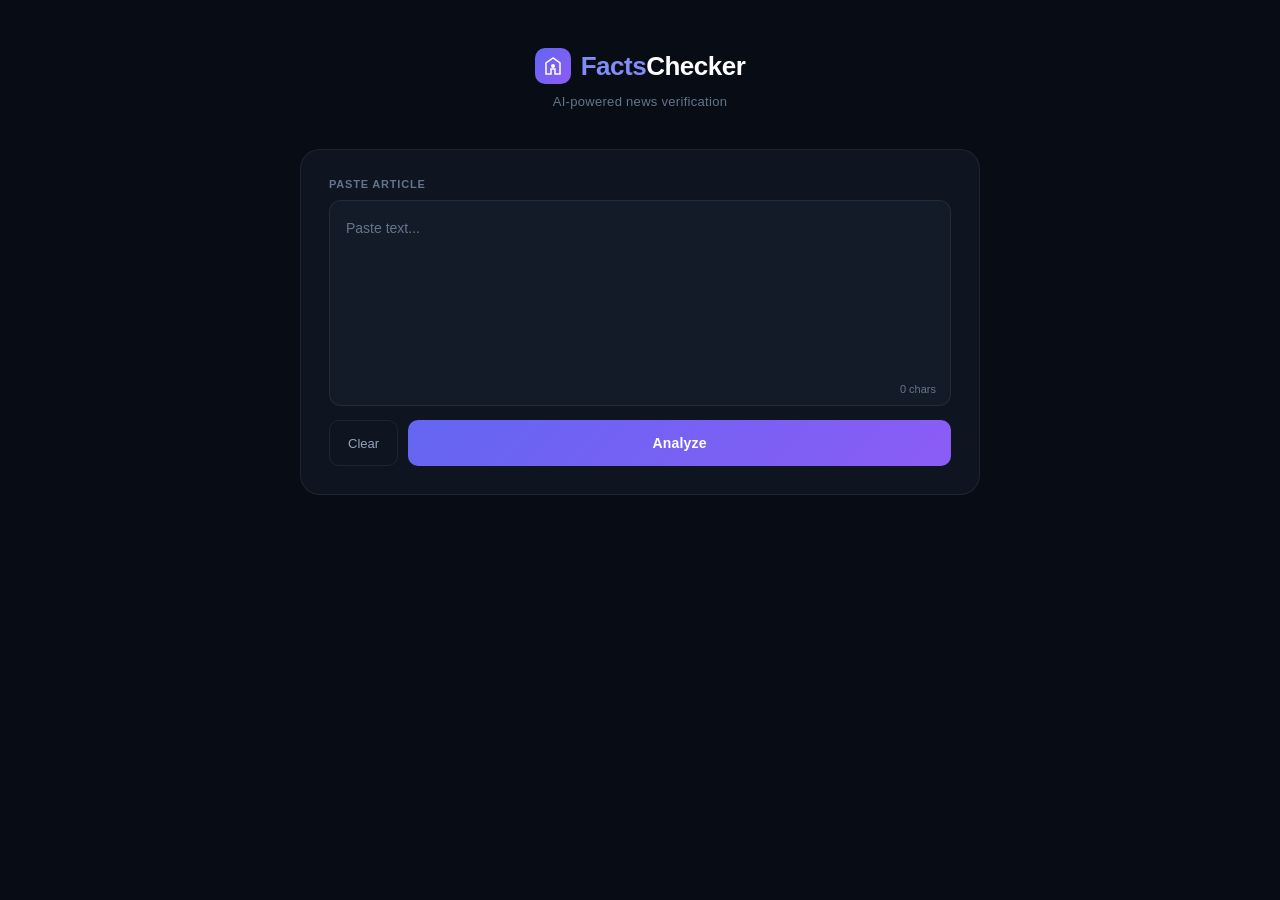
<file: CNN/frontend.html>
<!DOCTYPE html>
<html lang="en">
<head>
<meta charset="UTF-8"/>
<meta name="viewport" content="width=device-width, initial-scale=1.0"/>
<title>FactsChecker</title>
<style>
:root{
--bg:#080c14;--surface:#0e1420;--surface2:#141b28;
--border:rgba(255,255,255,0.07);--border-h:rgba(255,255,255,0.13);
--accent:#6366f1;--accent2:#818cf8;
--text:#e2e8f0;--muted:#64748b;--muted2:#94a3b8;
--green:#10b981;--green-bg:rgba(16,185,129,0.08);--green-bd:rgba(16,185,129,0.25);
--red:#f43f5e;--red-bg:rgba(244,63,94,0.08);--red-bd:rgba(244,63,94,0.25);
}
*{margin:0;padding:0;box-sizing:border-box;}
body{
background:var(--bg);color:var(--text);
font-family:-apple-system,'Inter','Segoe UI',sans-serif;
min-height:100vh;display:flex;flex-direction:column;
align-items:center;padding:48px 16px 80px;
}
/* header */
.header{text-align:center;margin-bottom:40px;}
.logo-row{display:flex;align-items:center;justify-content:center;gap:10px;margin-bottom:10px;}
.logo-icon{
width:36px;height:36px;
background:linear-gradient(135deg,#6366f1,#8b5cf6);
border-radius:10px;display:flex;align-items:center;justify-content:center;
}
.logo-text{font-size:26px;font-weight:700;letter-spacing:-0.5px;color:#fff;}
.logo-text span{color:var(--accent2);}
.tagline{font-size:13px;color:var(--muted);letter-spacing:0.3px;}
/* card */
.card{
width:100%;max-width:680px;
background:var(--surface);border:1px solid var(--border);
border-radius:20px;padding:28px;
}
.input-label{
font-size:11px;font-weight:600;letter-spacing:0.8px;
text-transform:uppercase;color:var(--muted);margin-bottom:10px;
}
.textarea-wrap{
position:relative;border-radius:12px;
border:1px solid var(--border);background:var(--surface2);
transition:border-color 0.2s;
}
.textarea-wrap:focus-within{
border-color:rgba(99,102,241,0.5);
box-shadow:0 0 0 3px rgba(99,102,241,0.08);
}
textarea{
width:100%;height:200px;background:transparent;
border:none;outline:none;padding:16px;
color:var(--text);font-size:14px;line-height:1.6;
resize:none;font-family:inherit;
}
textarea::placeholder{color:var(--muted);}
.char-count{position:absolute;bottom:10px;right:14px;font-size:11px;color:var(--muted);}
/* samples */
.samples{margin-top:14px;display:flex;flex-wrap:wrap;gap:8px;}
.sample-pill{
font-size:12px;padding:5px 12px;border-radius:99px;
border:1px solid var(--border);color:var(--muted2);
cursor:pointer;background:transparent;font-family:inherit;transition:all 0.15s;
}
.sample-pill:hover{border-color:var(--border-h);color:var(--text);}
/* buttons */
.btn-row{display:flex;gap:10px;margin-top:14px;}
.btn-clear{
padding:0 18px;height:46px;border-radius:10px;
border:1px solid var(--border);background:transparent;
color:var(--muted2);font-size:13px;font-weight:500;
cursor:pointer;transition:all 0.2s;font-family:inherit;white-space:nowrap;
}
.btn-clear:hover{border-color:var(--border-h);color:var(--text);}
.btn-analyze{
flex:1;height:46px;border-radius:10px;border:none;
background:linear-gradient(135deg,#6366f1 0%,#8b5cf6 100%);
color:#fff;font-size:14px;font-weight:600;
cursor:pointer;transition:all 0.2s;font-family:inherit;
display:flex;align-items:center;justify-content:center;gap:8px;letter-spacing:0.2px;
}
.btn-analyze:hover{opacity:0.9;transform:translateY(-1px);box-shadow:0 8px 24px rgba(99,102,241,0.25);}
.btn-analyze:active{transform:translateY(0);}
.btn-analyze:disabled{opacity:0.5;cursor:not-allowed;transform:none;box-shadow:none;}
/* divider */
.divider{height:1px;background:var(--border);margin:24px 0;}
.spinner{
width:18px;height:18px;flex-shrink:0;
border:2px solid var(--border-h);border-top-color:var(--accent);
border-radius:50%;animation:spin 0.7s linear infinite;
}
@keyframes spin{to{transform:rotate(360deg);}}
.loading-row{display:flex;align-items:center;gap:12px;padding:4px 0;}
.loading-text{font-size:14px;color:var(--muted2);}
/* result */
.result-state{display:none;}
.verdict-row{display:flex;align-items:center;gap:16px;margin-bottom:16px;}
.verdict-badge{
display:flex;align-items:center;gap:8px;padding:8px 18px;
border-radius:100px;font-size:15px;font-weight:700;letter-spacing:0.5px;
}
.verdict-badge.real{background:var(--green-bg);border:1px solid var(--green-bd);color:var(--green);}
.verdict-badge.fake{background:var(--red-bg);border:1px solid var(--red-bd);color:var(--red);}
.verdict-dot{width:8px;height:8px;border-radius:50%;animation:pulse 1.5s ease infinite;}
.verdict-dot.real{background:var(--green);}
.verdict-dot.fake{background:var(--red);}
@keyframes pulse{0%,100%{opacity:1;}50%{opacity:0.4;}}
.conf-label{font-size:12px;color:var(--muted);margin-left:auto;}
.conf-value{color:var(--text);font-weight:600;}
.bar-wrap{height:6px;border-radius:99px;background:var(--surface2);overflow:hidden;border:1px solid var(--border);}
.bar-fill{height:100%;border-radius:99px;width:0%;transition:width 0.8s cubic-bezier(0.16,1,0.3,1);}
.bar-fill.real{background:linear-gradient(90deg,#10b981,#34d399);}
.bar-fill.fake{background:linear-gradient(90deg,#f43f5e,#fb7185);}
</style>
</head>
<body>

<div class="header">
<div class="logo-row">
<div class="logo-icon">
<svg width="20" height="20" viewBox="0 0 20 20" fill="none">
<path d="M10 2L3 7V18H8V13H12V18H17V7L10 2Z" stroke="white" stroke-width="1.5"/>
<circle cx="10" cy="10" r="2" fill="white"/>
</svg>
</div>
<div class="logo-text"><span>Facts</span>Checker</div>
</div>
<div class="tagline">AI-powered news verification</div>
</div>

<div class="card">
<div class="input-label">Paste Article</div>
<div class="textarea-wrap">
<textarea id="article" placeholder="Paste text..." oninput="updateChar()"></textarea>
<div class="char-count" id="charCount">0 chars</div>
</div>

<div class="btn-row">
<button class="btn-clear" onclick="clearAll()">Clear</button>
<button class="btn-analyze" id="analyzeBtn" onclick="analyzeArticle()">Analyze</button>
</div>

<div id="analyzeLoadingWrap" style="display:none">
<div class="divider"></div>
<div class="loading-row">
<div class="spinner"></div>
<div class="loading-text">Analyzing...</div>
</div>
</div>

<div id="resultState" class="result-state">
<div class="divider"></div>
<div class="verdict-row">
<div class="verdict-badge" id="verdictBadge">
<div class="verdict-dot" id="verdictDot"></div>
<span id="verdictLabel"></span>
</div>
<div class="conf-label">Confidence: <span id="confValue"></span></div>
</div>
<div class="bar-wrap"><div class="bar-fill" id="barFill"></div></div>
</div>
</div>

<script>
// config
const FLASK_BASE="http://127.0.0.1:5000";
// update chars
function updateChar(){
const n=document.getElementById("article").value.length;
document.getElementById("charCount").textContent=n+" chars";
}
// clear
function clearAll(){
document.getElementById("article").value="";
updateChar();
document.getElementById("resultState").style.display="none";
}
// analyze
async function analyzeArticle(){
const text=document.getElementById("article").value.trim();
if(!text)return alert("Enter text");
const res=await fetch(FLASK_BASE+"/predict",{method:"POST",headers:{"Content-Type":"application/json"},body:JSON.stringify({text})});
const data=await res.json();
renderResult(data);
}
// render
function renderResult(data){
const isReal=data.label==="REAL";
const conf=(data.confidence*100).toFixed(1);
document.getElementById("verdictLabel").textContent=isReal?"Real":"Fake";
document.getElementById("confValue").textContent=conf+"%";
const fill=document.getElementById("barFill");
fill.style.width=conf+"%";
document.getElementById("resultState").style.display="block";
}
</script>
</body>
</html>
</file>
